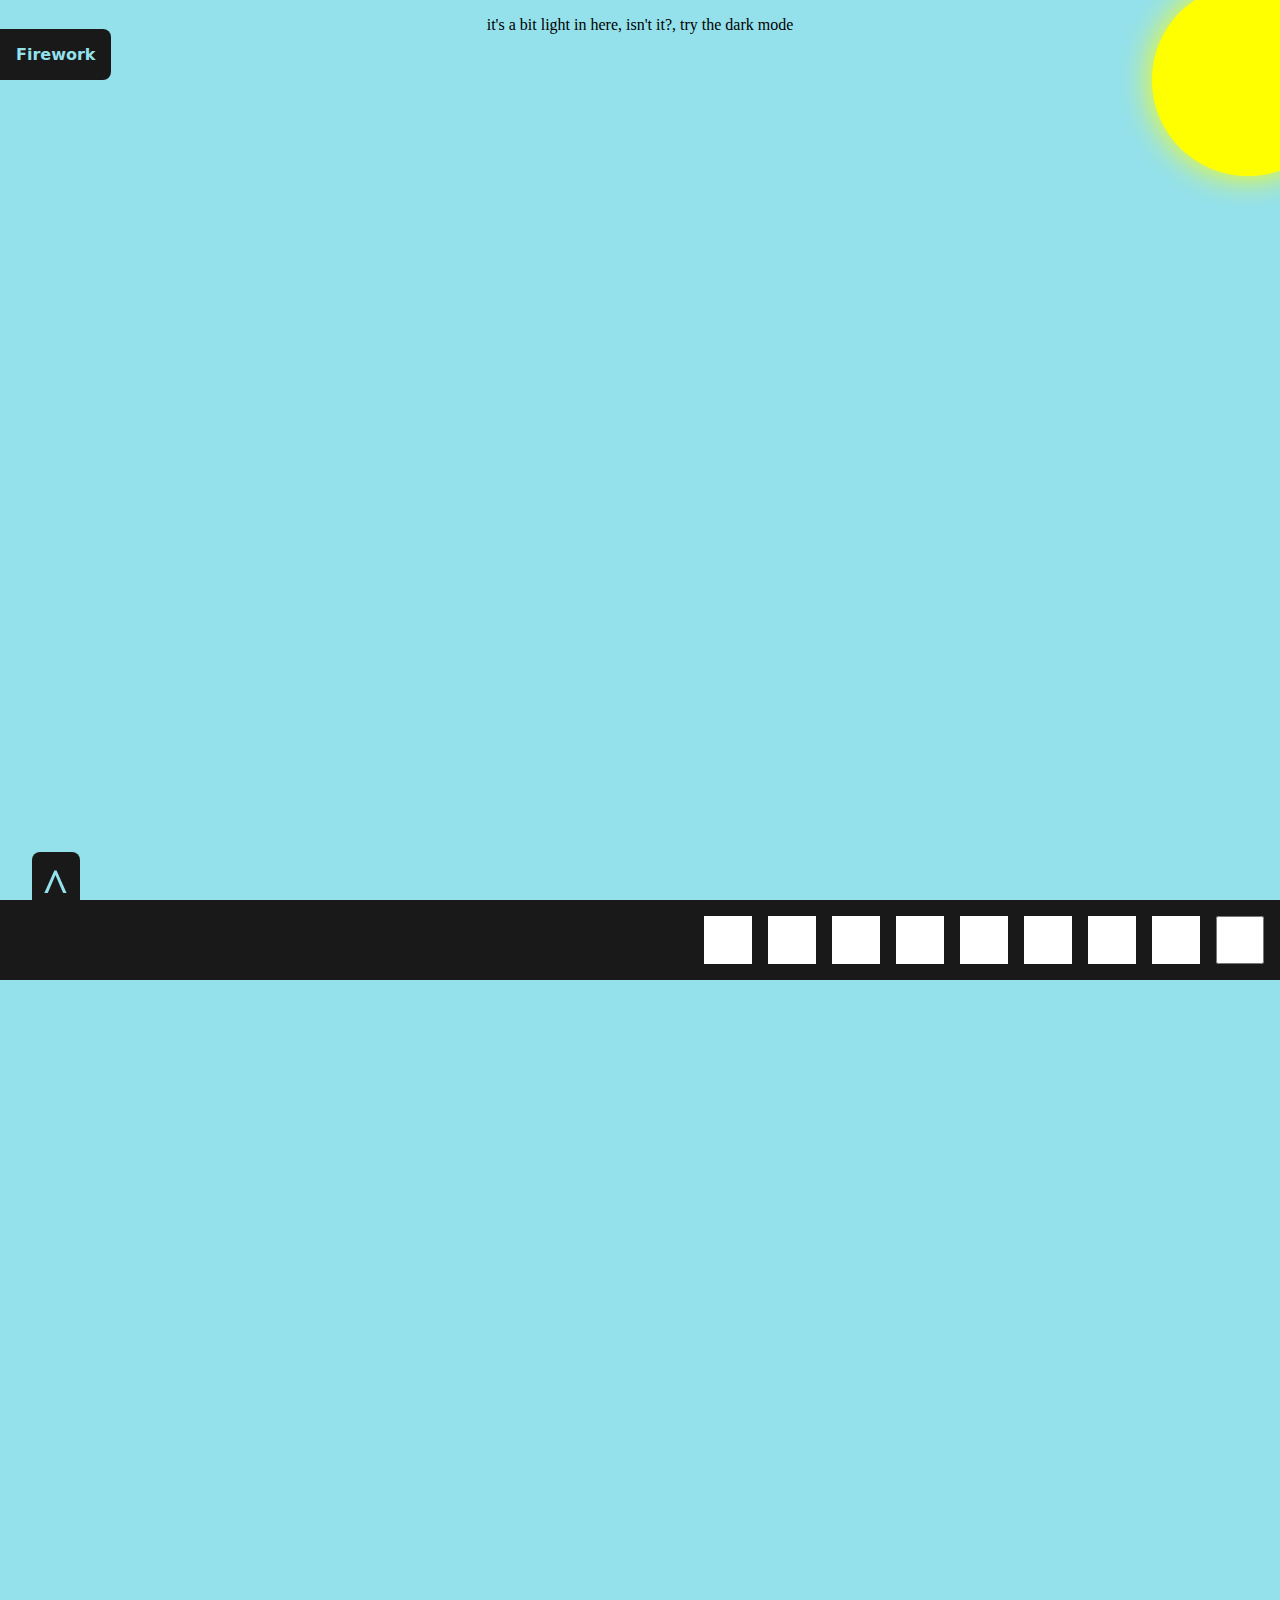
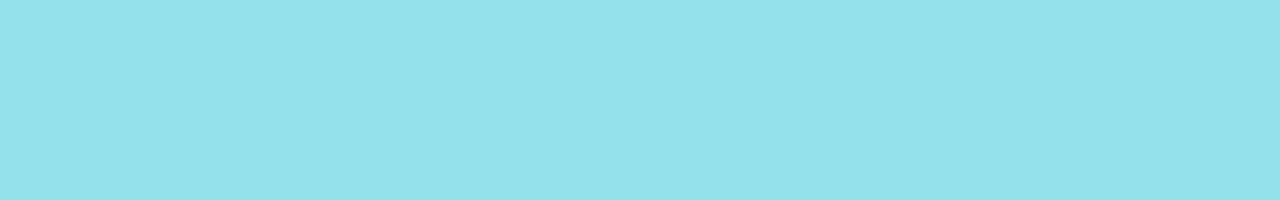
<file: index.html>
<!DOCTYPE html>
<html lang="en">

<head>
    <meta charset="UTF-8">
    <meta http-equiv="X-UA-Compatible" content="IE=edge">
    <meta name="viewport" content="width=device-width, user-scalable=no" />
    <title>Firework show</title>
    <link rel="stylesheet" href="css/style.css">
</head>

<body>
    <form action="">
        <fieldset> <!-- Linker menu -->
            <input type="checkbox" id="menuLinks">
            <label for="menuLinks">Menu links</label>
            <!-- Menu left button -->
            <input type="checkbox" id="animation1">
            <label for="animation1">Animation 1</label>
            <input type="checkbox" id="animation2">
            <label for="animation2">Animation 2</label>
            <input type="checkbox" id="animation3">
            <label for="animation3">Animation 3</label>
            <input type="checkbox" id="animation4">
            <label for="animation4">Animation 4</label>
            <input type="checkbox" id="animation5">
            <label for="animation5">Animation 5</label>
            <input type="checkbox" id="animation6">
            <label for="animation6">Animation 6</label>
            <input type="checkbox" id="animation7">
            <label for="animation7">Animation 7</label>
            <input type="checkbox" id="animation8">
            <label for="animation8">Animation 8</label>
        </fieldset>

        <fieldset> <!-- Onder menu -->
            <input type="checkbox" id="menuOnder">
            <label for="menuOnder">Menu onder</label>
            <!-- <legend>Menu links</legend> -->
            <label><input type="text" maxlength="1"></label>
            <label><input type="text" maxlength="1"></label>
            <label><input type="text" maxlength="1"></label>
            <label><input type="text" maxlength="1"></label>
            <label><input type="text" maxlength="1"></label>
            <label><input type="text" maxlength="1"></label>
            <label><input type="text" maxlength="1"></label>
            <label><input type="text" maxlength="1"></label>
            <label><input type="checkbox"></label>
        </fieldset>
        <fieldset>
            <div></div>
            <div></div>
            <div></div>
        </fieldset>
        <fieldset>
            <div>
                <div>
                </div> 
                <div></div>
                <div></div>
                <div></div>
                <div></div>
                <div></div>
                <div></div>
                <div></div>
                <div></div>
            </div>
        </fieldset>
        <fieldset>
            <div></div>
        </fieldset>
        <fieldset>
        </fieldset>
        <fieldset>
        </fieldset>
        <fieldset>
        </fieldset>
        <fieldset>
        </fieldset>
        <fieldset>
        </fieldset>
    </form>

</body>

</html>

<!-- M 187.1 74 L 177.2 74 L 160.8 24.4 L 169.1 21.5 L 182.5 63.8 L 194.7 25.7 L 204.4 25.7 L 216.3 63.8 L 229.6 21.5 L 237.6 24.4 L 221.1 74 L 211.2 74 L 199.2 35.3 L 187.1 74 Z M 388.9 69 L 382.7 75 L 355.8 47.3 L 355.8 74 L 346.8 74 L 346.8 0 L 355.8 0 L 355.8 42.3 L 379.3 21 L 384.5 26.7 L 364.4 44.5 L 388.9 69 Z M 9.5 74 L 0 74 L 0 4 L 41.5 4 L 41.5 12.2 L 9.5 12.2 L 9.5 33.6 L 36.2 33.6 L 36.2 41.4 L 9.5 41.4 L 9.5 74 Z M 393.4 69.8 L 397.2 62.3 A 18.557 18.557 0 0 0 400.344 64.426 Q 401.898 65.27 403.75 65.95 A 24.073 24.073 0 0 0 411.361 67.387 A 27.464 27.464 0 0 0 412.2 67.4 Q 417.592 67.4 420.435 65.685 A 7.738 7.738 0 0 0 420.65 65.55 Q 423.5 63.7 423.5 60.8 A 7.123 7.123 0 0 0 423.186 58.653 A 6.212 6.212 0 0 0 422.45 57.1 A 6.384 6.384 0 0 0 421.521 56.006 Q 420.507 55.034 418.834 54.081 A 22.3 22.3 0 0 0 418.6 53.95 A 28.462 28.462 0 0 0 416.606 52.957 Q 414.49 51.995 411.501 50.946 A 103.602 103.602 0 0 0 410.5 50.6 A 46.616 46.616 0 0 1 406.102 48.857 Q 403.988 47.883 402.312 46.795 A 19.335 19.335 0 0 1 399.55 44.65 A 11.324 11.324 0 0 1 396.256 38.654 A 16.794 16.794 0 0 1 395.9 35.1 Q 395.9 29.1 401.15 24.95 Q 405.554 21.469 412.808 20.908 A 37.527 37.527 0 0 1 415.7 20.8 A 40.794 40.794 0 0 1 420.146 21.031 Q 422.454 21.284 424.47 21.815 A 25.234 25.234 0 0 1 424.6 21.85 Q 428.5 22.9 431.6 24.5 L 429.1 31.9 Q 426.4 30.3 422.95 29.3 A 25.024 25.024 0 0 0 418.467 28.453 A 31.837 31.837 0 0 0 415.3 28.3 A 20.632 20.632 0 0 0 412.363 28.495 Q 409.277 28.94 407.4 30.4 A 9.322 9.322 0 0 0 406.042 31.673 Q 405.34 32.492 405.005 33.365 A 4.529 4.529 0 0 0 404.7 35 A 4.921 4.921 0 0 0 406.195 38.552 A 7.082 7.082 0 0 0 406.8 39.1 A 9.88 9.88 0 0 0 408.1 39.969 Q 410.373 41.271 414.798 42.734 A 84.459 84.459 0 0 0 415 42.8 A 67.753 67.753 0 0 1 420.062 44.698 Q 425.989 47.217 428.8 50.1 Q 432.7 54.1 432.7 60.1 Q 432.7 66.848 427.449 70.855 A 16.618 16.618 0 0 1 427.05 71.15 Q 422.31 74.547 414.862 75.095 A 40.423 40.423 0 0 1 411.9 75.2 Q 406 75.2 401.25 73.7 A 30.883 30.883 0 0 1 397.41 72.215 Q 395.429 71.284 393.848 70.136 A 18.229 18.229 0 0 1 393.4 69.8 Z M 154 51.7 L 117.6 51.7 A 24.088 24.088 0 0 0 118.739 56.725 Q 120.075 60.538 122.7 63.1 Q 126.9 67.2 133.8 67.2 Q 138.3 67.2 141.9 66.25 Q 145.5 65.3 148.8 63.8 L 150.9 71.5 A 40.77 40.77 0 0 1 146.565 73.126 A 51.863 51.863 0 0 1 142.8 74.15 A 38.914 38.914 0 0 1 137.708 74.969 A 52.025 52.025 0 0 1 132.7 75.2 A 28.318 28.318 0 0 1 124.954 74.195 A 21.108 21.108 0 0 1 114.95 68.05 A 23.521 23.521 0 0 1 109.745 58.51 Q 108.4 53.845 108.4 48 A 35.359 35.359 0 0 1 109.233 40.178 A 28.84 28.84 0 0 1 111.35 34.05 A 24.642 24.642 0 0 1 116.366 26.968 A 22.887 22.887 0 0 1 119.6 24.35 A 21.048 21.048 0 0 1 129.859 20.878 A 26.205 26.205 0 0 1 131.9 20.8 Q 139.4 20.8 144.35 24.05 Q 149.3 27.3 151.8 32.8 A 28.185 28.185 0 0 1 154.226 42.664 A 33.434 33.434 0 0 1 154.3 44.9 A 75.204 75.204 0 0 1 154.009 51.597 A 69.426 69.426 0 0 1 154 51.7 Z M 84 74 L 75 74 L 75 22 L 83.7 22 L 83.7 33.3 Q 85 30 87.2 27.15 Q 89.4 24.3 92.7 22.55 A 14.817 14.817 0 0 1 97.38 21.026 A 19.459 19.459 0 0 1 100.4 20.8 Q 101.9 20.8 103.4 20.95 A 18.972 18.972 0 0 1 104.455 21.084 Q 104.955 21.162 105.382 21.262 A 8.817 8.817 0 0 1 105.9 21.4 L 103.2 30.7 A 9.763 9.763 0 0 0 101.055 30.088 Q 99.959 29.9 98.7 29.9 A 12.958 12.958 0 0 0 92.07 31.746 A 15.609 15.609 0 0 0 91.65 32 Q 88.322 34.086 86.178 38.442 A 22.927 22.927 0 0 0 86.15 38.5 Q 84.387 42.107 84.07 47.328 A 39.09 39.09 0 0 0 84 49.7 L 84 74 Z M 315.9 74 L 306.9 74 L 306.9 22 L 315.6 22 L 315.6 33.3 Q 316.9 30 319.1 27.15 Q 321.3 24.3 324.6 22.55 A 14.817 14.817 0 0 1 329.28 21.026 A 19.459 19.459 0 0 1 332.3 20.8 Q 333.8 20.8 335.3 20.95 A 18.972 18.972 0 0 1 336.355 21.084 Q 336.855 21.162 337.282 21.262 A 8.817 8.817 0 0 1 337.8 21.4 L 335.1 30.7 A 9.763 9.763 0 0 0 332.955 30.088 Q 331.859 29.9 330.6 29.9 A 12.958 12.958 0 0 0 323.97 31.746 A 15.609 15.609 0 0 0 323.55 32 Q 320.222 34.086 318.078 38.442 A 22.927 22.927 0 0 0 318.05 38.5 Q 316.287 42.107 315.97 47.328 A 39.09 39.09 0 0 0 315.9 49.7 L 315.9 74 Z M 255.7 71.75 A 24.559 24.559 0 0 0 260.298 73.84 Q 264.353 75.2 269 75.2 Q 276.4 75.2 282.25 71.8 Q 288.1 68.4 291.5 62.25 A 26.255 26.255 0 0 0 294.153 55.109 A 34.184 34.184 0 0 0 294.9 47.8 A 34.542 34.542 0 0 0 294.415 41.891 A 25.795 25.795 0 0 0 291.45 33.45 Q 288 27.4 282.15 24.1 A 24.848 24.848 0 0 0 277.509 22.073 A 27.738 27.738 0 0 0 269 20.8 A 31.325 31.325 0 0 0 267.42 20.839 A 26.169 26.169 0 0 0 255.8 24.1 Q 249.9 27.4 246.5 33.5 A 26.023 26.023 0 0 0 243.751 41.09 A 35.006 35.006 0 0 0 243.1 48 A 34.82 34.82 0 0 0 243.365 52.354 A 27.451 27.451 0 0 0 246.45 62.15 Q 249.8 68.3 255.7 71.75 Z M 59 74 L 50 74 L 50 22 L 59 22 L 59 74 Z M 269 67.2 Q 276.9 67.2 281.3 61.85 A 18.802 18.802 0 0 0 285.119 53.76 A 27.105 27.105 0 0 0 285.7 48 Q 285.7 42.8 283.5 38.45 A 19.198 19.198 0 0 0 279.328 32.881 A 18.17 18.17 0 0 0 277.55 31.45 Q 273.8 28.8 269 28.8 A 19.249 19.249 0 0 0 263.774 29.472 A 14.037 14.037 0 0 0 256.7 34 A 17.878 17.878 0 0 0 253.026 41.374 Q 252.3 44.306 252.3 47.8 Q 252.3 53 254.5 57.45 A 19.437 19.437 0 0 0 258.03 62.49 A 17.627 17.627 0 0 0 260.45 64.55 Q 264.2 67.2 269 67.2 Z M 117.5 44.4 L 146 44.4 A 24.355 24.355 0 0 0 145.596 39.815 Q 145.1 37.231 143.996 35.207 A 12.422 12.422 0 0 0 142.2 32.7 A 12.488 12.488 0 0 0 135.239 28.924 A 18.395 18.395 0 0 0 131.7 28.6 A 13.58 13.58 0 0 0 126.588 29.535 A 12.524 12.524 0 0 0 122.1 32.65 Q 118.3 36.7 117.5 44.4 Z M 50.137 11.288 A 5.973 5.973 0 0 0 54.5 13.1 A 8.175 8.175 0 0 0 55.996 12.969 A 5.647 5.647 0 0 0 59.1 11.35 Q 60.8 9.6 60.8 6.8 A 7.26 7.26 0 0 0 60.8 6.719 A 6.06 6.06 0 0 0 58.95 2.35 A 7.395 7.395 0 0 0 58.892 2.293 A 6.059 6.059 0 0 0 54.5 0.5 A 8.264 8.264 0 0 0 52.844 0.658 A 5.661 5.661 0 0 0 49.9 2.2 A 5.588 5.588 0 0 0 48.429 4.832 A 7.987 7.987 0 0 0 48.2 6.8 A 5.992 5.992 0 0 0 48.692 9.219 A 6.643 6.643 0 0 0 50.05 11.2 A 7.466 7.466 0 0 0 50.137 11.288 Z -->
<!-- https://danmarshall.github.io/google-font-to-svg-path/ -->
</file>
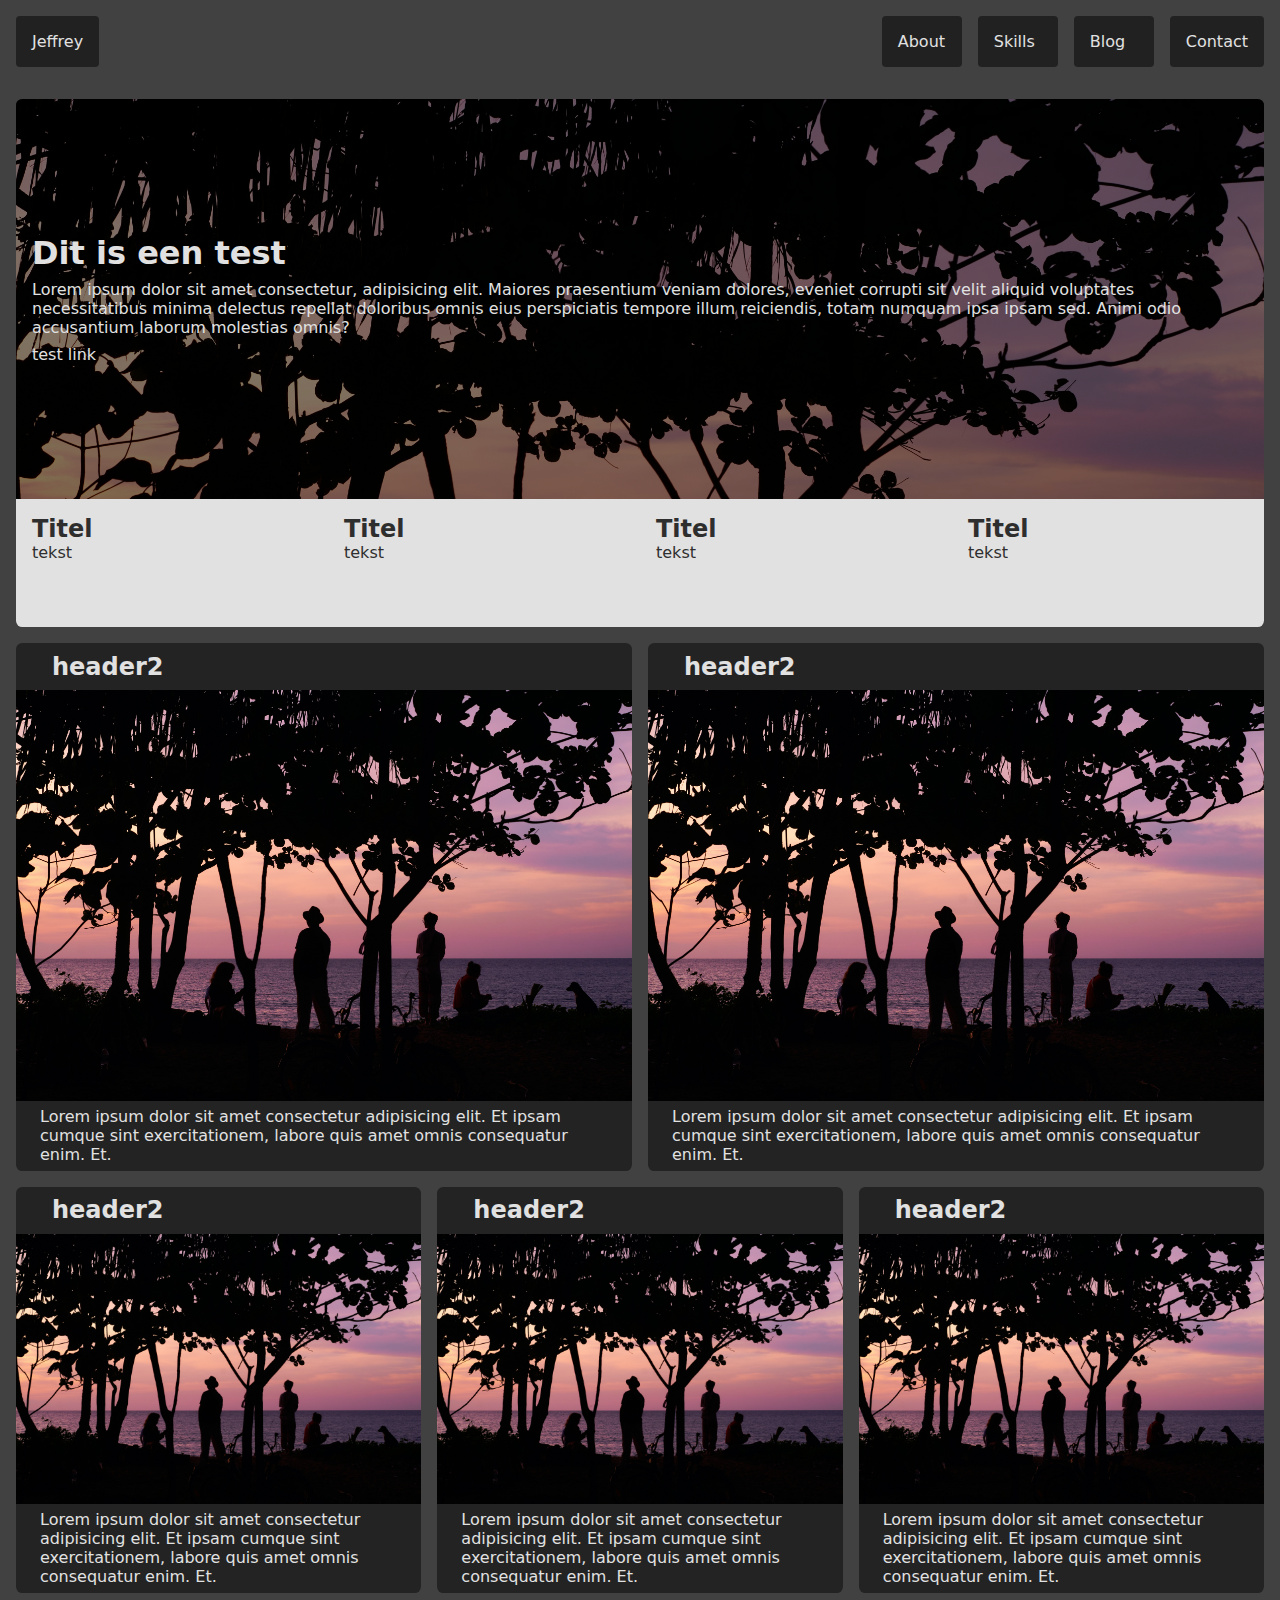
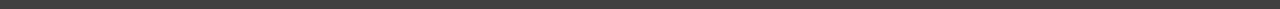
<file: kennismaking/test/index.html>
<!DOCTYPE html>
<html lang="en">

<head>
    <meta charset="UTF-8">
    <meta http-equiv="X-UA-Compatible" content="IE=edge">
    <meta name="viewport" content="width=device-width, initial-scale=1.0">
    <title>Document</title>
    <link rel="stylesheet" href="css/style.css">
</head>

<body>
    <div id="progress"></div>
    <header>
        <nav>
            <ul>
                <li><a href="#">Jeffrey</a></li>
                <li><a href="#">About</a></li>
                <li><a href="#">Skills</a></li>
                <li><a href="#">Blog</a></li>
                <li><a href="#">Contact</a></li>
            </ul>
        </nav>
    </header>
    <main>
        <section>
            <div>
                <h1>Dit is een test</h1>
                <p>Lorem ipsum dolor sit amet consectetur, adipisicing elit. Maiores praesentium veniam dolores, eveniet
                    corrupti sit velit aliquid voluptates necessitatibus minima delectus repellat doloribus omnis eius
                    perspiciatis tempore illum reiciendis, totam numquam ipsa ipsam sed. Animi odio accusantium laborum
                    molestias omnis?</p>
                <a href="#">test link</a>
            </div>
            <ul>
                <li><a href="#"></a>
                    <h2>Titel</h2>
                    <p>tekst</p>
                </li>
                <li><a href="#"></a>
                    <h2>Titel</h2>
                    <p>tekst</p>
                </li>
                <li><a href="#"></a>
                    <h2>Titel</h2>
                    <p>tekst</p>
                </li>
                <li><a href="#"></a>
                    <h2>Titel</h2>
                    <p>tekst</p>
                </li>
            </ul>
        </section>
        <section>
            <h2>header2</h2>
            <img src="images/sunset.jpg" alt="people looking at the sunset">
            <p>Lorem ipsum dolor sit amet consectetur adipisicing elit. Et ipsam cumque sint exercitationem, labore quis
                amet omnis consequatur enim. Et.</p>
        </section>
        <section>
            <h2>header2</h2>
            <img src="images/sunset.jpg" alt="people looking at the sunset">
            <p>Lorem ipsum dolor sit amet consectetur adipisicing elit. Et ipsam cumque sint exercitationem, labore quis
                amet omnis consequatur enim. Et.</p>
        </section>
        <section>
            <h2>header2</h2>
            <img src="images/sunset.jpg" alt="people looking at the sunset">
            <p>Lorem ipsum dolor sit amet consectetur adipisicing elit. Et ipsam cumque sint exercitationem, labore quis
                amet omnis consequatur enim. Et.</p>
        </section>
        <section>
            <h2>header2</h2>
            <img src="images/sunset.jpg" alt="people looking at the sunset">
            <p>Lorem ipsum dolor sit amet consectetur adipisicing elit. Et ipsam cumque sint exercitationem, labore quis
                amet omnis consequatur enim. Et.</p>
        </section>
        <section>
            <h2>header2</h2>
            <img src="images/sunset.jpg" alt="people looking at the sunset">
            <p>Lorem ipsum dolor sit amet consectetur adipisicing elit. Et ipsam cumque sint exercitationem, labore quis
                amet omnis consequatur enim. Et.</p>
        </section>
    </main>
    <footer>

    </footer>
</body>

</html>
</file>
<file: css/style.css>
:root{
    --background: #040327;
    --menuBackground: #1a191a;
}

* {
    margin: 0;
    padding: 0;
    border: none;
    font-family: math;
}

body {
    height: 100dvh;
    display: flex;
    overflow: hidden;
    background-color: var(--background);
}

body:after{
    content:'';
    position: absolute;
    top: -1em;
    right: -4em;
    background: #c9c9c9;
    box-shadow: 0 0 2em #616161;
    width: 12em;
    aspect-ratio:1;
    border-radius: 50%;
    z-index: -2;
}

form {
    width: 100dvw;
    height: 100vh;
}

input {
    display: none;
}

label:hover {
    cursor: pointer;
}

/* Menu on the left */
body>form:first-of-type fieldset:first-of-type {
    display: flex;
    height: 100%;
    flex-wrap: wrap;
    width: 20em;
    background-color: var(--menuBackground);
    gap: 1em;
    padding: 1em;
    align-content: start;
    transform: translateX(-25em);
    z-index: 2;
    max-width:70%;
}

body>form:first-of-type fieldset:first-of-type label {
    background-color: var(--background);
    color: white;
    flex: 1 1 22%;
    text-align: center;
    padding: 2em 1em;
    align-self: center;
    border-radius: .4em;
    transition: .5s;
}

body>form:first-of-type fieldset:first-of-type label:nth-of-type(n+2) {
    filter: brightness(4.5);
}

form:has(> fieldset:first-of-type > input:nth-of-type(2):checked)>fieldset:nth-of-type(1) label:nth-of-type(2), form:has(> fieldset:first-of-type > input:nth-of-type(3):checked)>fieldset:nth-of-type(1) label:nth-of-type(3) {
    box-shadow: 0 0 0.5em 0 black inset;
    background: hsl(198deg 67% 54%);
}

body>form:has(> fieldset:first-of-type > input:nth-of-type(2):checked)>fieldset:first-of-type label:nth-of-type(2)::before, body>form:has(> fieldset:first-of-type > input:nth-of-type(3):checked)>fieldset:first-of-type label:nth-of-type(3)::before {
    content: '✅';
}

body>form:first-of-type fieldset:first-of-type label:hover {
    transform: scale(1.05);
    text-decoration: underline;
    font-weight: 700;
}

/* Changes width of the content once the menu has been folded open */
form:has(> fieldset:first-of-type > input:first-of-type:checked)>fieldset:nth-of-type(n+3) {
    width: 36.5em;
    top: 90%;
    height: 95%;
    margin-top: 4em;
    right: 1.5em;
    border-radius: .5em;
}

/* Menu on the left folded open */
form:has(> fieldset:first-of-type > input:first-of-type:checked)>fieldset:first-of-type {
    transform: translateX(0);
}

/* Left side button */
/* Resizes the label and allows you to click through it */
form:has(> fieldset:first-of-type > input:first-of-type:checked)>fieldset:first-of-type>label:first-of-type {
    pointer-events: none;
    height: 3.3em;
    background-color: var(--menuBackground);
    z-index: -1;
    width: 9em;
    left: 15em;
}

/* Because it is relative, it is directly in the middle, hence top -23.7em */
body>form:first-of-type fieldset:first-of-type label:first-of-type {
    position: relative;
    order: 1;
    top: -23.7em;
    padding: 0;
    flex: unset;
    height: 3.3em;
    border-radius: .2em;
    left: 18em;
    width: 11em;
    background-color: unset;
    color: transparent;
    text-align: right;
}

/* Move the after 'button' to the top left and set the text to Firework */
body>form:first-of-type fieldset:first-of-type label:first-of-type::before {
    content: 'Firework';
    background-color: var(--menuBackground);
    color: var(--background);
    font-family: system-ui;
    font-weight: 700;
    padding: 1em;
    position: absolute;
    border-radius: 0 .5em .5em 0;
    left: 0em;
    pointer-events: all;
    transform: translateX(6em);
    transition: 1s;
    z-index: -6;
}

/* location and size of the expand button changes. This button is the styling for the expand button */
/* Also changes the text to an X */
body>form:has(> fieldset:first-of-type > input:first-of-type:checked)>fieldset:first-of-type label:first-of-type::before {
    content: 'X';
    color: var(--background);
    background-color: var(--menuBackground);
    transform: translateX(3em);
    transition: .5s;
    width: 8em;
    left: -4em;
}

/* Expand Button main styling */
body>form:first-of-type>label {
    position: absolute;
    background-color: red;
    padding: 1em;
    border-radius: .4em;
    bottom: 1em;
    z-index: 4;
}

/* Menu onderneith the viewport */
/* position is set 100% down and styled */
form>fieldset:nth-of-type(2) {
    display: flex;
    align-items: center;
    gap: 1em;
    height: 5em;
    width: 100vw;
    background: var(--menuBackground);
    left: 0;
    z-index: 3;
    justify-content: end;
    position: fixed;
    bottom: 0;
    transform: translateY(100%);
}

/* Textboxes styling */
form>fieldset:nth-of-type(2) label input {
    width: 100%;
    height: 100%;
    background: white;
    display: unset;
    font-size: 3.5em;
    text-align: center;
    font-family: system-ui;
    font-variant: unicase;
}

/* Resize the labels */
form>fieldset:nth-of-type(2)>label {
    width: 3em;
    height: 3em;
}

/* Positioning and styling the button on the left */
form>fieldset:nth-of-type(2)>label:first-of-type {
    position: relative;
    left: 2em;
    bottom: 4em;
    background: var(--menuBackground);
    border-radius: .5em .5em 0 0;
    text-align: center;
    display: flex;
    align-items: center;
    flex-direction: row;
    height: 3em;
    width: 3em;
    font-size: 1em;
    color: transparent;
    margin-right: auto;
}

form:has(>fieldset:nth-of-type(1)>input:first-of-type:checked)>fieldset:nth-of-type(2)>label:first-of-type {
    border: .09em solid var(--background);
}

/* hide the menu down by default */
form:has(>fieldset:nth-of-type(2)>input:first-of-type:checked)>fieldset:nth-of-type(2) {
    transform: translateY(0em);
    box-shadow: 0 0 .5em var(--background);
}

/* Change text in the label by placing the after */
form>fieldset:nth-of-type(2)>label:first-of-type::after {
    content: '^';
    color: var(--background);
    font-weight: bold;
    font-size: 3em;
    position: relative;
    top: .2em;
    transition: .5s;
    order: -1;
    margin-left: .2em;
}

/* Animation for flipping the arrow */
form:has(>fieldset:nth-of-type(2)>input:first-of-type:checked)>fieldset:nth-of-type(2)>label:first-of-type::after {
    top: -0.1em;
    transform-origin: .28em;
    transform: scaleY(-1);
}

/* flip first firework layer up */
form:has(> fieldset:first-of-type > input:nth-of-type(2):checked)>fieldset:nth-of-type(3) {
    transform: translateY(-100%);
}

form:has(> fieldset:first-of-type > input:nth-of-type(3):checked)>fieldset:nth-of-type(4) {
    transform: translateY(-100%);
}

form>fieldset:nth-of-type(n+3) {
    opacity: .5;
}

form>fieldset:nth-of-type(n+3) {
    position: absolute;
    width: 100vw;
    top: 100%;
}

form:has(> fieldset:first-of-type > input:nth-of-type(4):checked)>fieldset:nth-of-type(5) {
    background-color: greenyellow;
    transform: translateY(-100%);
}

form:has(> fieldset:first-of-type > input:nth-of-type(5):checked)>fieldset:nth-of-type(6) {
    background-color: aqua;
    transform: translateY(-100%);
}

form:has(> fieldset:first-of-type > input:nth-of-type(6):checked)>fieldset:nth-of-type(7) {
    background-color: azure;
    transform: translateY(-100%);
}

form:has(> fieldset:first-of-type > input:nth-of-type(7):checked)>fieldset:nth-of-type(8) {
    background-color: blue;
    transform: translateY(-100%);
}

form:has(> fieldset:first-of-type > input:nth-of-type(8):checked)>fieldset:nth-of-type(9) {
    background-color: blueviolet;
    transform: translateY(-100%);
}

form:has(> fieldset:first-of-type > input:nth-of-type(9):checked)>fieldset:nth-of-type(10) {
    background-color: burlywood;
    transform: translateY(-100%);
}

form:has(> input:last-of-type:checked)>fieldset:nth-of-type(2) {
    transform: translateY(0em);
}

fieldset {
    z-index: -1;
    transition: .5s;
    position: relative;
    height: 0;
    height: 100dvh;
    z-index: 1;
}

form>fieldset:nth-of-type(2) label:last-of-type {
    padding-right: 1em;
}


/* First animation */

form:has(> fieldset:first-of-type > input:nth-of-type(2):checked)>fieldset:nth-of-type(3)>div:first-of-type,
form:has(> fieldset:first-of-type > input:nth-of-type(2):checked)>fieldset:nth-of-type(3)>div:first-of-type::before,
form:has(> fieldset:first-of-type > input:nth-of-type(2):checked)>fieldset:nth-of-type(3)>div:first-of-type::after,
form:has(> fieldset:first-of-type > input:nth-of-type(2):checked)>fieldset:nth-of-type(3)>div:nth-of-type(2),
form:has(> fieldset:first-of-type > input:nth-of-type(2):checked)>fieldset:nth-of-type(3)>div:nth-of-type(2)::before,
form:has(> fieldset:first-of-type > input:nth-of-type(2):checked)>fieldset:nth-of-type(3)>div:nth-of-type(2)::after,
form:has(> fieldset:first-of-type > input:nth-of-type(2):checked)>fieldset:nth-of-type(3)>div:nth-of-type(3),
form:has(> fieldset:first-of-type > input:nth-of-type(2):checked)>fieldset:nth-of-type(3)>div:nth-of-type(3)::before,
form:has(> fieldset:first-of-type > input:nth-of-type(2):checked)>fieldset:nth-of-type(3)>div:nth-of-type(3)::after {
    content: '';
    --colorDeg: 60deg;
    --color: hsl(var(--colorDeg) 100% 50%);
    position: absolute;
    top: 50%;
    left: 50%;
    transform: translate(-50%, -50%);
    aspect-ratio: 1;
    background: radial-gradient(circle, var(--color) .2em, #0000 0) 50% 00%,
        radial-gradient(circle, var(--color) .3em, #0000 0) 00% 25%,
        radial-gradient(circle, var(--color) .5em, #0000 0) 15% 45%,
        radial-gradient(circle, var(--color) .2em, #0000 0) 95% 45%,
        radial-gradient(circle, var(--color) .3em, #0000 0) 5% 70%,
        radial-gradient(circle, var(--color) .5em, #0000 0) 65% 85%,
        radial-gradient(circle, var(--color) .2em, #0000 0) 25% 85%,
        radial-gradient(circle, var(--color) .3em, #0000 0) 85% 65%,
        radial-gradient(circle, var(--color) .5em, #0000 0) 75% 25%,
        radial-gradient(circle, var(--color) .2em, #0000 0) 90% 15%;
    background-size: 0.2em 0.2em;
    background-repeat: no-repeat;
    animation: firework 2s infinite;
    border-radius: .5em;
}

form:has(> fieldset:first-of-type > input:nth-of-type(2):checked)>fieldset:nth-of-type(3)>div::before {
    transform: translate(-50%, -50%) rotate(45deg) !important;
    --colorDeg: 30deg;
}

form:has(> fieldset:first-of-type > input:nth-of-type(2):checked)>fieldset:nth-of-type(3)>div::after {
    transform: translate(-50%, -50%) rotate(-27deg) !important;
    --colorDeg: 10deg;
}

@keyframes firework {
    0% {
        transform: translateY(60vh);
        opacity: 1;
    }

    50% {
        width: 0.3em;
        opacity: 1;
    }

    100% {
        width: 50dvw;
        opacity: 0;
    }
}

form:has(> fieldset:first-of-type > input:nth-of-type(2):checked)>fieldset:nth-of-type(3)>div:nth-of-type(2),
form:has(> fieldset:first-of-type > input:nth-of-type(2):checked)>fieldset:nth-of-type(3)>div:nth-of-type(2)::before,
form:has(> fieldset:first-of-type > input:nth-of-type(2):checked)>fieldset:nth-of-type(3)>div:nth-of-type(2)::after {
    left: 20%;
    bottom: 20%;
    animation-delay: .5s;
    --colorDeg: 80deg;
    --color: hsl(var(
    --colorDeg) 100% 50%);
}
form:has(> fieldset:first-of-type > input:nth-of-type(2):checked)>fieldset:nth-of-type(3)>div:nth-of-type(3),
form:has(> fieldset:first-of-type > input:nth-of-type(2):checked)>fieldset:nth-of-type(3)>div:nth-of-type(3)::before,
form:has(> fieldset:first-of-type > input:nth-of-type(2):checked)>fieldset:nth-of-type(3)>div:nth-of-type(3)::after {
    left: 80%;
    top: 40%;
    animation-delay: 1.2s;
    --colorDeg: 20deg;
    --color: hsl(var(
    --colorDeg) 100% 50%);
    transform: translate(-50%, -50%) rotate(45deg);
}


form:has(> fieldset:first-of-type > input:nth-of-type(3):checked)>fieldset:nth-of-type(4) div div {
    animation: move 200ms infinite cubic-bezier(0.32, 0.28, 0.6, 0.71);
    width: 1em;
    height:.2em;
    aspect-ratio: 1;
    background: linear-gradient(90deg, rgba(255,255,255,0) 0%, rgba(0,212,255,1) 44%);
}

form:has(> fieldset:first-of-type > input:nth-of-type(3):checked)>fieldset:nth-of-type(4) div div:first-of-type {
    offset-path:path("M 9.5 70 L 0 70 L 0 0 L 41.5 0 L 41.5 8.2 L 9.5 8.2 L 9.5 29.6 L 36.2 29.6 L 36.2 37.4 L 9.5 37.4 L 9.5 70 Z");
}
form:has(> fieldset:first-of-type > input:nth-of-type(3):checked)>fieldset:nth-of-type(4) div div:nth-of-type(2) {
    offset-path:path("M 9.5 70 L 0 70 L 0 0 L 9.5 0 L 9.5 70 Z");
}
form:has(> fieldset:first-of-type > input:nth-of-type(3):checked)>fieldset:nth-of-type(4) div div:nth-of-type(3) {
    offset-path:path("M 49.7 67.801 L 40.8 72.001 L 32.1 53.001 A 30.586 30.586 0 0 0 29.509 48.427 Q 27.003 44.823 23.8 42.901 Q 19.445 40.287 12.964 39.95 A 37.847 37.847 0 0 0 11 39.901 L 9.5 39.901 L 9.5 70.801 L 0 70.801 L 0 1.001 Q 5.3 0.501 10.15 0.251 A 187.94 187.94 0 0 1 16.466 0.036 A 226.267 226.267 0 0 1 20.5 0.001 Q 33.3 0.001 39.75 5.201 A 17.414 17.414 0 0 1 44.38 10.735 Q 46.2 14.244 46.2 18.601 A 19.88 19.88 0 0 1 45.549 23.821 A 14.672 14.672 0 0 1 41.85 30.351 Q 37.5 34.801 29.3 37.001 A 23.656 23.656 0 0 1 32.729 38.863 A 20.427 20.427 0 0 1 34.1 39.851 Q 36.069 41.397 37.905 43.911 A 29.29 29.29 0 0 1 38.15 44.251 Q 40.1 47.001 42.1 51.401 L 49.7 67.801 Z M 9.5 8.401 L 9.5 31.901 L 20.5 31.901 A 26.489 26.489 0 0 0 25.423 31.469 Q 29.352 30.726 32.2 28.701 Q 36.7 25.501 36.7 19.501 A 9.811 9.811 0 0 0 33.427 12.036 A 13.272 13.272 0 0 0 32.5 11.251 A 13.923 13.923 0 0 0 28.136 9.029 Q 26.207 8.418 23.877 8.17 A 31.944 31.944 0 0 0 20.5 8.001 Q 17.326 8.001 14.762 8.088 A 118.974 118.974 0 0 0 14.4 8.101 Q 11.7 8.201 9.5 8.401 Z");
}
form:has(> fieldset:first-of-type > input:nth-of-type(3):checked)>fieldset:nth-of-type(4) div div:nth-of-type(4) {
    offset-path:path("M 42 70 L 0 70 L 0 0 L 42 0 L 42 8.2 L 9.5 8.2 L 9.5 29.5 L 37.5 29.5 L 37.5 37.5 L 9.5 37.5 L 9.5 61.8 L 42 61.8 L 42 70 Z");
}
form:has(> fieldset:first-of-type > input:nth-of-type(3):checked)>fieldset:nth-of-type(4) div div:nth-of-type(5) {
    offset-path:path("M 30.8 70.7 L 19 70.7 L 0 3 L 9.4 0 L 25.2 60.6 L 40.1 8 L 52 8 L 66.8 60.6 L 82.5 0.3 L 91.3 3 L 72.4 70.7 L 60.6 70.7 L 45.8 18.1 L 30.8 70.7 Z");
}
form:has(> fieldset:first-of-type > input:nth-of-type(3):checked)>fieldset:nth-of-type(4) div div:nth-of-type(6) {
    offset-path:path("M 25.409 71.643 A 36.51 36.51 0 0 0 33.001 72.401 A 38.35 38.35 0 0 0 38.162 72.064 A 30.074 30.074 0 0 0 46.901 69.551 Q 53.001 66.701 57.301 61.751 Q 61.601 56.801 63.851 50.201 Q 66.101 43.601 66.101 36.101 A 48.215 48.215 0 0 0 66.022 33.323 A 41.439 41.439 0 0 0 63.851 22.101 Q 61.601 15.601 57.301 10.601 Q 53.001 5.601 46.851 2.801 A 29.925 29.925 0 0 0 40.959 0.838 A 36.42 36.42 0 0 0 33.001 0.001 A 39.35 39.35 0 0 0 26.773 0.476 A 29.661 29.661 0 0 0 15.301 4.751 Q 7.901 9.501 3.951 17.651 A 37.989 37.989 0 0 0 1.115 25.764 A 46.182 46.182 0 0 0 0.001 36.101 A 48.913 48.913 0 0 0 0.036 37.961 A 42.769 42.769 0 0 0 2.251 50.201 A 39.376 39.376 0 0 0 2.69 51.423 A 34.353 34.353 0 0 0 8.751 61.751 Q 13.001 66.701 19.101 69.551 A 29.142 29.142 0 0 0 25.409 71.643 Z M 33.001 64.201 A 26.517 26.517 0 0 0 38.949 63.566 A 19.316 19.316 0 0 0 45.901 60.501 A 22.47 22.47 0 0 0 53.226 51.63 A 27.252 27.252 0 0 0 53.751 50.451 A 34.108 34.108 0 0 0 56.073 41.522 A 43.503 43.503 0 0 0 56.401 36.101 Q 56.401 30.701 54.801 25.701 A 29.735 29.735 0 0 0 50.661 17.374 A 28.121 28.121 0 0 0 50.201 16.751 Q 47.201 12.801 42.851 10.501 A 19.921 19.921 0 0 0 35.434 8.319 A 24.578 24.578 0 0 0 33.001 8.201 A 24.086 24.086 0 0 0 26.508 9.041 A 19.545 19.545 0 0 0 20.451 11.901 A 23.148 23.148 0 0 0 12.85 21.027 A 27.785 27.785 0 0 0 12.451 21.901 A 32.793 32.793 0 0 0 9.997 31.088 A 41.257 41.257 0 0 0 9.701 36.101 Q 9.701 41.501 11.251 46.551 A 29.379 29.379 0 0 0 15.431 55.096 A 27.923 27.923 0 0 0 15.801 55.601 Q 18.801 59.601 23.151 61.901 A 19.921 19.921 0 0 0 30.568 64.082 A 24.578 24.578 0 0 0 33.001 64.201 Z");
}
form:has(> fieldset:first-of-type > input:nth-of-type(3):checked)>fieldset:nth-of-type(4) div div:nth-of-type(7) {
    offset-path:path("M 49.7 67.801 L 40.8 72.001 L 32.1 53.001 A 30.586 30.586 0 0 0 29.509 48.427 Q 27.003 44.823 23.8 42.901 Q 19.445 40.287 12.964 39.95 A 37.847 37.847 0 0 0 11 39.901 L 9.5 39.901 L 9.5 70.801 L 0 70.801 L 0 1.001 Q 5.3 0.501 10.15 0.251 A 187.94 187.94 0 0 1 16.466 0.036 A 226.267 226.267 0 0 1 20.5 0.001 Q 33.3 0.001 39.75 5.201 A 17.414 17.414 0 0 1 44.38 10.735 Q 46.2 14.244 46.2 18.601 A 19.88 19.88 0 0 1 45.549 23.821 A 14.672 14.672 0 0 1 41.85 30.351 Q 37.5 34.801 29.3 37.001 A 23.656 23.656 0 0 1 32.729 38.863 A 20.427 20.427 0 0 1 34.1 39.851 Q 36.069 41.397 37.905 43.911 A 29.29 29.29 0 0 1 38.15 44.251 Q 40.1 47.001 42.1 51.401 L 49.7 67.801 Z M 9.5 8.401 L 9.5 31.901 L 20.5 31.901 A 26.489 26.489 0 0 0 25.423 31.469 Q 29.352 30.726 32.2 28.701 Q 36.7 25.501 36.7 19.501 A 9.811 9.811 0 0 0 33.427 12.036 A 13.272 13.272 0 0 0 32.5 11.251 A 13.923 13.923 0 0 0 28.136 9.029 Q 26.207 8.418 23.877 8.17 A 31.944 31.944 0 0 0 20.5 8.001 Q 17.326 8.001 14.762 8.088 A 118.974 118.974 0 0 0 14.4 8.101 Q 11.7 8.201 9.5 8.401 Z");
}
form:has(> fieldset:first-of-type > input:nth-of-type(3):checked)>fieldset:nth-of-type(4) div div:nth-of-type(8) {
    offset-path:path("M 50.1 64.7 L 43.5 71.5 L 9.5 38.1 L 9.5 70.3 L 0 70.3 L 0 0.3 L 9.5 0.3 L 9.5 32.2 L 39.3 0 L 45.7 5.9 L 18.4 34.3 L 50.1 64.7 Z");
}
form:has(> fieldset:first-of-type > input:nth-of-type(3):checked)>fieldset:nth-of-type(4) div div:nth-of-type(9) {
    offset-path:path("M 0 65.3 L 4.8 57.3 Q 8.4 60.3 12.9 62.2 A 23.348 23.348 0 0 0 18.27 63.71 A 32.118 32.118 0 0 0 23.4 64.1 A 27.981 27.981 0 0 0 27.947 63.754 Q 30.37 63.354 32.331 62.494 A 13.701 13.701 0 0 0 34.8 61.1 Q 38.848 58.209 38.995 53.366 A 12.116 12.116 0 0 0 39 53 A 11.94 11.94 0 0 0 38.663 50.107 A 9.816 9.816 0 0 0 37.8 47.85 A 8.097 8.097 0 0 0 36.6 46.194 Q 35.33 44.813 33.184 43.471 A 25.81 25.81 0 0 0 33.15 43.45 Q 30.034 41.508 24.265 39.28 A 118.584 118.584 0 0 0 23 38.8 Q 15.8 36 11.5 33.15 A 21.931 21.931 0 0 1 8.411 30.703 Q 6.694 29.053 5.638 27.188 A 13.303 13.303 0 0 1 5.35 26.65 Q 3.5 23 3.5 18 Q 3.5 13 6.25 8.95 Q 9 4.9 14.35 2.45 A 25.558 25.558 0 0 1 20.25 0.615 Q 23.493 0 27.3 0 Q 33.5 0 38.45 1.25 Q 43.4 2.5 48.1 4.8 L 44.6 12.9 A 31.496 31.496 0 0 0 40.474 10.881 A 41.686 41.686 0 0 0 36.65 9.55 Q 32.1 8.2 27.1 8.2 A 27.187 27.187 0 0 0 23.07 8.48 Q 20.938 8.8 19.2 9.487 A 12.616 12.616 0 0 0 16.7 10.8 A 9.902 9.902 0 0 0 14.537 12.765 A 7.359 7.359 0 0 0 12.9 17.5 A 10.464 10.464 0 0 0 13.192 20.022 A 8.562 8.562 0 0 0 14 22.1 Q 15.056 24.019 18.091 25.847 A 23.503 23.503 0 0 0 18.35 26 A 33.003 33.003 0 0 0 20.566 27.172 Q 22.835 28.275 26.046 29.523 A 130.016 130.016 0 0 0 28.1 30.3 A 81.228 81.228 0 0 1 33.078 32.329 Q 37.464 34.3 40.45 36.4 A 26.044 26.044 0 0 1 43.49 38.878 Q 45.713 41.006 46.9 43.35 A 17.579 17.579 0 0 1 48.641 49.213 A 22.155 22.155 0 0 1 48.8 51.9 A 21.71 21.71 0 0 1 48.133 57.401 A 17.105 17.105 0 0 1 45.55 63 Q 42.3 67.6 36.55 70 A 30.521 30.521 0 0 1 29.14 72.004 A 40.027 40.027 0 0 1 23.4 72.4 Q 16.1 72.4 10.1 70.45 A 38.206 38.206 0 0 1 4.733 68.268 A 28.433 28.433 0 0 1 0 65.3 Z");
}

form:has(> fieldset:first-of-type > input:nth-of-type(3):checked)>fieldset:nth-of-type(4) > div {
    width: 100%;
    height: 4em;
    display: flex;
    margin: 2em;
    gap: 4em;
    justify-content: center;
    align-items: center;
    position: absolute;
}

form:has(> fieldset:first-of-type > input:nth-of-type(3):checked)>fieldset:nth-of-type(4) div div::before {
    content: '';
    background: linear-gradient(90deg, rgba(255,255,255,0) 0%, rgba(0,212,255,1) 100%);
    height: .2em;
    width: .7em;
    top: 0;
    left: 0;
    position: absolute;
}

@media (prefers-color-scheme: light) {
    :root{
        --background: #94e1ec;
    }
    body>form:first-of-type fieldset:first-of-type label:nth-of-type(n+2){
        filter:unset;
    --background: #3bc2d8;
    }
    form:has(> fieldset:first-of-type > input:nth-of-type(2):checked)>fieldset:nth-of-type(1) label:nth-of-type(2){
        /* background:var(--background); */
    }
    body::before{
        color:black;
        content:"it's a bit light in here, isn't it?, try the dark mode";
        position: absolute;
        z-index: 0;
        width: 100%;
        text-align: center;
        top: 1em;
    }
    body:after{
        content:'';
        position: absolute;
        top: -1em;
        right: -4em;
        background:yellow;
        box-shadow: 0 0 2em yellow;
        width: 12em;
        aspect-ratio:1;
        border-radius: 50%;
        z-index: -1;
    }
}
@media (prefers-color-scheme: dark) {
    body>form:has(> fieldset:first-of-type > input:first-of-type:checked)>fieldset:first-of-type label:first-of-type::before, form>fieldset:nth-of-type(2)>label:first-of-type, body>form:first-of-type fieldset:first-of-type label:first-of-type::before{
        --background: #0f08ef;
    }
    form:has(> fieldset:first-of-type > input:nth-of-type(2):checked)>fieldset:nth-of-type(1) label:nth-of-type(2), form:has(> fieldset:first-of-type > input:nth-of-type(3):checked)>fieldset:nth-of-type(1) label:nth-of-type(3){
        filter:unset;
    }
}

@media(max-width:400px){
    form:has(> fieldset:first-of-type > input:first-of-type:checked)>fieldset:first-of-type>label:first-of-type{
        left: 10em;
    }
    form:has(> fieldset:first-of-type > input:nth-of-type(1):checked)>fieldset:nth-of-type(3) {
        position: absolute;
        height: 14em;
        width: 8em;
        right: 1em;
        border: 1px solid black;
        overflow: hidden;
        z-index: 2;
        background: rgb(0 0 0 / .5);
        backdrop-filter: blur(.2em);
        transform: translateY(0%);
        top: unset;
        bottom: 1em;
    }
    form:has(> fieldset:first-of-type > input:nth-of-type(1):checked)>fieldset:nth-of-type(n+3) {
        position: absolute;
        height: 14em;
        width: 8em;
        right: 1em;
        top: unset;
        transform: translateY(0);
        bottom: 1em;
        z-index: 2;
        overflow: hidden;
    }
    form:has(> fieldset:first-of-type > input:nth-of-type(3):checked)>fieldset:nth-of-type(4) > div{
        transform: scale(0.7);
    }
}



@keyframes move {
  to {
    motion-offset: 100%;
    offset-distance: 100%;
  }
}

@media (prefers-reduced-motion) {
    form:has(> fieldset:first-of-type > input:nth-of-type(3):checked)>fieldset:nth-of-type(4) div div{
        animation:move 2000ms infinite cubic-bezier(0.32, 0.28, 0.6, 0.71);
    }
    form:has(> fieldset:first-of-type > input:nth-of-type(2):checked)>fieldset:nth-of-type(3)>div:first-of-type, form:has(> fieldset:first-of-type > input:nth-of-type(2):checked)>fieldset:nth-of-type(3)>div:first-of-type::before, form:has(> fieldset:first-of-type > input:nth-of-type(2):checked)>fieldset:nth-of-type(3)>div:first-of-type::after, form:has(> fieldset:first-of-type > input:nth-of-type(2):checked)>fieldset:nth-of-type(3)>div:nth-of-type(2), form:has(> fieldset:first-of-type > input:nth-of-type(2):checked)>fieldset:nth-of-type(3)>div:nth-of-type(2)::before, form:has(> fieldset:first-of-type > input:nth-of-type(2):checked)>fieldset:nth-of-type(3)>div:nth-of-type(2)::after, form:has(> fieldset:first-of-type > input:nth-of-type(2):checked)>fieldset:nth-of-type(3)>div:nth-of-type(3), form:has(> fieldset:first-of-type > input:nth-of-type(2):checked)>fieldset:nth-of-type(3)>div:nth-of-type(3)::before, form:has(> fieldset:first-of-type > input:nth-of-type(2):checked)>fieldset:nth-of-type(3)>div:nth-of-type(3)::after{
        animation:firework 6s infinite;
    }       
}
</file>
<file: kennismaking/test/css/style.css>
* {
    /* Browser styling weghalen */
    margin: 0;
    padding: 0;
    list-style-type: none;
    color: #e1e1e1;
    text-decoration: none;
    font-family: system-ui;
}

img {
    /* images binnen container houden */
    width: 100%;
}

body {
    /* 100% hoogte van de content */
    min-height: 100vh;
    /* Fallback */
    min-height: 100dvh;
    /* dynamische viewport height */

    display: grid;
    grid-template-rows: auto 1fr auto;

    background-color: rgb(65, 65, 65);
}

body section {
    display: grid;
    border-radius: .4em;
    overflow: hidden;
}

body section:first-of-type>* {
    /* grid-area: stack; */
}

/* header::before {
    content: ''
} */

nav ul {
    display: flex;
    justify-content: end;
    padding: 1em;
    gap: 1em;
    flex-wrap: wrap;
}

nav ul li {
    background-color: #212121;
    padding: 1em;
    border-radius: .25em;
    flex: 0 1 3em;
}

nav ul li:first-child {
    margin-right: auto;
}

nav ul li a {
    color: #e1e1e1;
}

main {
    margin: 1em;
    display: grid;
    align-items: start;
    gap: 1em;
    grid-template-columns: repeat(6, 1fr);
    grid-template-rows: auto 1fr;
}

body section:first-of-type div {
    padding: 1em;
    background: url(../images/sunset.jpg);
    background-size: cover;
    height: 23em;
    display: grid;
    align-items: center;
    align-content: center;
    backdrop-filter: none;
    position: relative;
    gap: .5em;
}

body section:first-of-type ul {
    display: grid;
    grid-template-columns: repeat(auto-fit, minmax(10em, 1fr));
    background-color: #e1e1e1;
    grid-template-rows: 8em;
    overflow: hidden;
}

body section:first-of-type ul li a {
    height: 100%;
    position: absolute;
    width: 100%;
}

body section:first-of-type ul li {
    position: relative;
    height: 100%;
    padding: 1em;
    transition: .5s;
}

body section:first-of-type ul li:hover {
    background-color: #4a8ccb;
}

body section:first-of-type ul li:hover>* {
    color: #edecec;
}

c {
    background-color: #282828;
}

body section:first-of-type ul li * {
    color: #2e2e2e;
}

body section:first-of-type div::before {
    content: '';
    position: absolute;
    top: 0;
    left: 0;
    width: 100%;
    height: 100%;
    background-color: rgb(0 0 0 / 50%);
    z-index: 0;
}

body section:first-of-type div * {
    z-index: 1;
}

body section:first-of-type {
    grid-column: 1 / -1;
}

body section:nth-of-type(2) {
    grid-column: 1 / span 3;
    grid-row: 2 / span 1;
}

body section:nth-of-type(3) {
    grid-column: 4 /span 3;
    grid-row: 2;
}

body section:nth-of-type(4) {
    grid-column: 1 / span 2;
    grid-row: 3;
}

body section:nth-of-type(5) {
    grid-row: 3;
    grid-column-start: 3;
    grid-column-end: span 2;
}

body section:nth-of-type(6) {
    grid-row: 3;
    grid-column-start: 5;
    grid-column-end: span 2;
}

body section:nth-of-type(n+2) {
    background-color: #232323;
}

body section:nth-of-type(n+2) *:not(img) {
    margin: .4em 1.5em;
}


@media (max-width:503px) {
    nav ul li {
        flex: 1 0 5em;
    }
}
</file>
